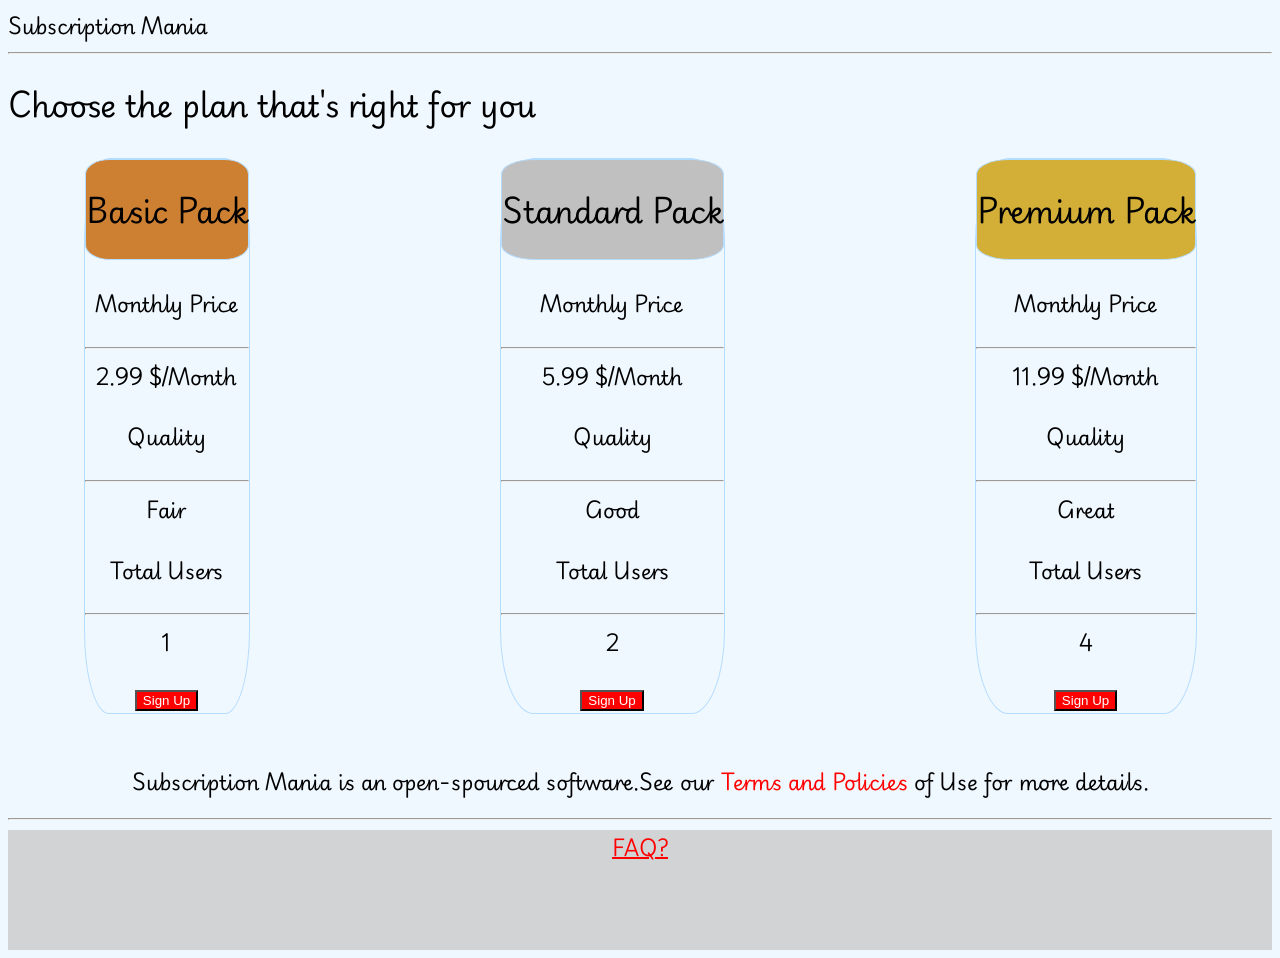
<file: PricingTable/index.html>
<!DOCTYPE html>
<html lang="en">
<head>
    <meta charset="UTF-8">
    <meta name="viewport" content="width=device-width, initial-scale=1.0">
    <title>Choose Your Plan</title>
    <link rel="stylesheet" href="style.css">
    <link href="https://fonts.googleapis.com/css2?family=Playwrite+GB+S" rel="stylesheet">
</head>
<body>

    <header>
        <strong>
            Subscription Mania
        </strong>
    </header>
    <hr>

    <h2>Choose the plan that's right for you</h2>
    <div class="container">
        <div class="box">
            <div class="box" style="background-color: #CD7F32;">
                <h2>
                    Basic Pack
                </h2>
            </div>
            <p>
                <h4>Monthly Price</h4> <hr> 2.99 $/Month
                <h4>Quality</h4> <hr> Fair
                <h4>Total Users</h4> <hr> 1
            </p>
            
            <button type="button" style="background-color: red;">
                <a href="#" style="color: rgb(255, 255, 255);">Sign Up</a>
            </button>
        </div>

        <div class="box">
            <div class="box" style="background-color: #C0C0C0;">
                <h2>
                    Standard Pack
                </h2>
            </div>
            <p>
                <h4>Monthly Price</h4> <hr> 5.99 $/Month
                <h4>Quality</h4> <hr> Good
                <h4>Total Users</h4> <hr> 2
            </p>
            
            <button type="button" style="background-color: red;">
                <a href="#" style="color:white">
                    Sign Up
                </a>
            </button>
        </div>

        <div class="box">
            <div class="box" style="background-color: #D4AF37;">
                <h2>
                    Premium Pack
                </h2>
            </div>
            <p>
                <h4>Monthly Price</h4> <hr> 11.99 $/Month
                <h4>Quality</h4> <hr> Great
                <h4>Total Users</h4> <hr> 4
            </p>
            
            <button type="button" style="background-color: red;">
                <a href="#" style="color: rgb(255, 255, 255);">
                    Sign Up
                </a>
            </button>
        </div>
    </div>

    <p class="terms">Subscription Mania is an open-spourced software.See our 
        <a href="https://creativecommons.org/policies">
            Terms and Policies
        </a> 
        of Use for more details.
    </p>

    <hr>

    <div>
        <footer style="background-color: rgba(203, 203, 203, 0.817); height: 120px; text-align: center">
            <a href="https://help.netflix.com/en/node/412" style="text-decoration:underline;">
                FAQ?
            </a>
        </footer>
    </div>
</body>
</html>
</file>
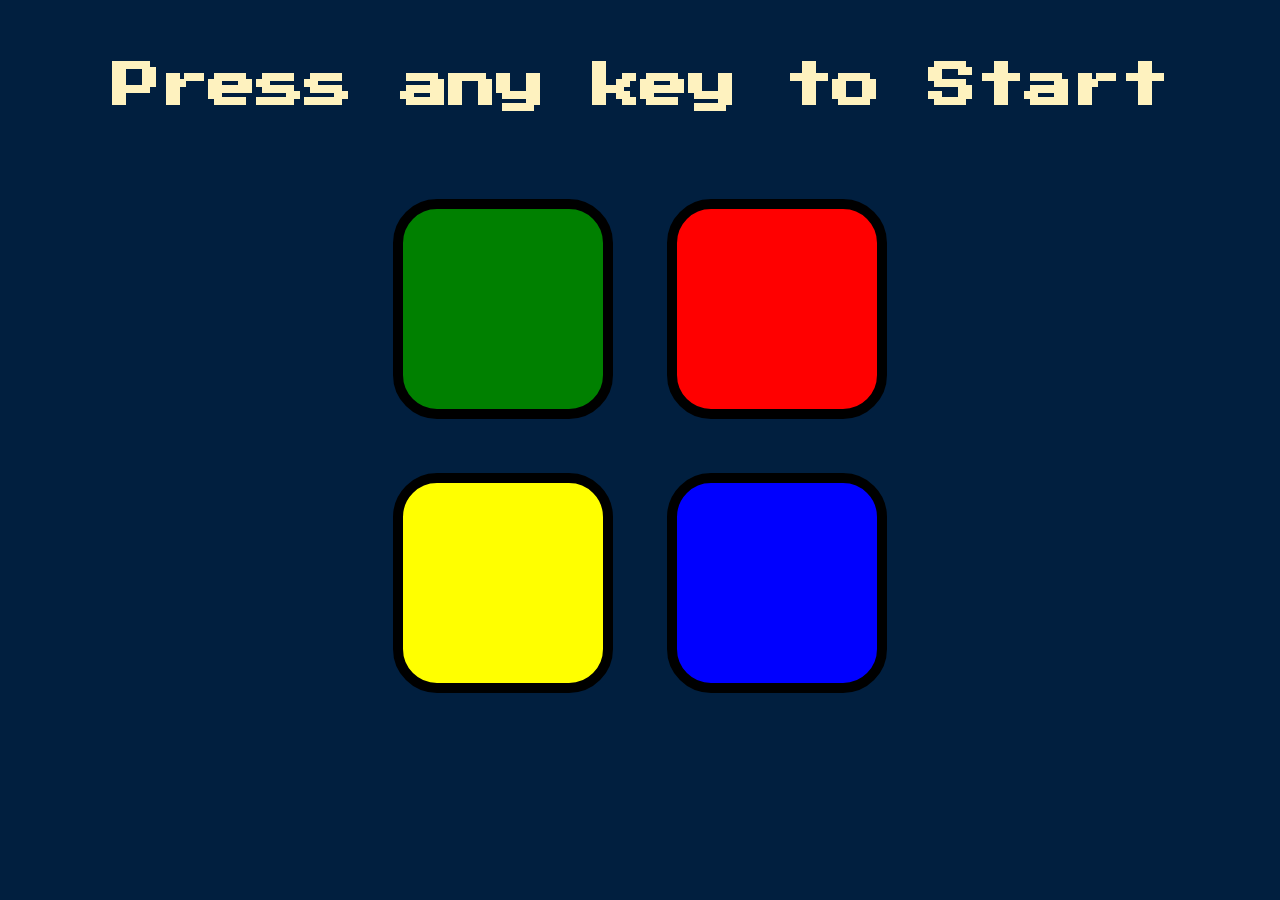
<file: TheSimonGame/index.html>
<!doctype html>
<html lang="en" dir="ltr">
  <head>
    <meta charset="utf-8" />
    <title>The Simon Game</title>
    <link rel="stylesheet" href="styles.css" />
    <link
      href="https://fonts.googleapis.com/css?family=Press+Start+2P"
      rel="stylesheet"
    />
    <script src="https://ajax.googleapis.com/ajax/libs/jquery/3.7.1/jquery.min.js"></script>
    <script src="game_logic.js" defer></script>
  </head>
  <body>
    
    <h1 id="level-title">Press any key to Start</h1>

    <div class="container">
      <div class="row">
        <div type="button" id="green" class="btn green"></div>

        <div type="button" id="red" class="btn red"></div>
      </div>

      <div class="row">
        <div type="button" id="yellow" class="btn yellow"></div>

        <div type="button" id="blue" class="btn blue"></div>
      </div>
    </div>

  </body>
</html>
</file>
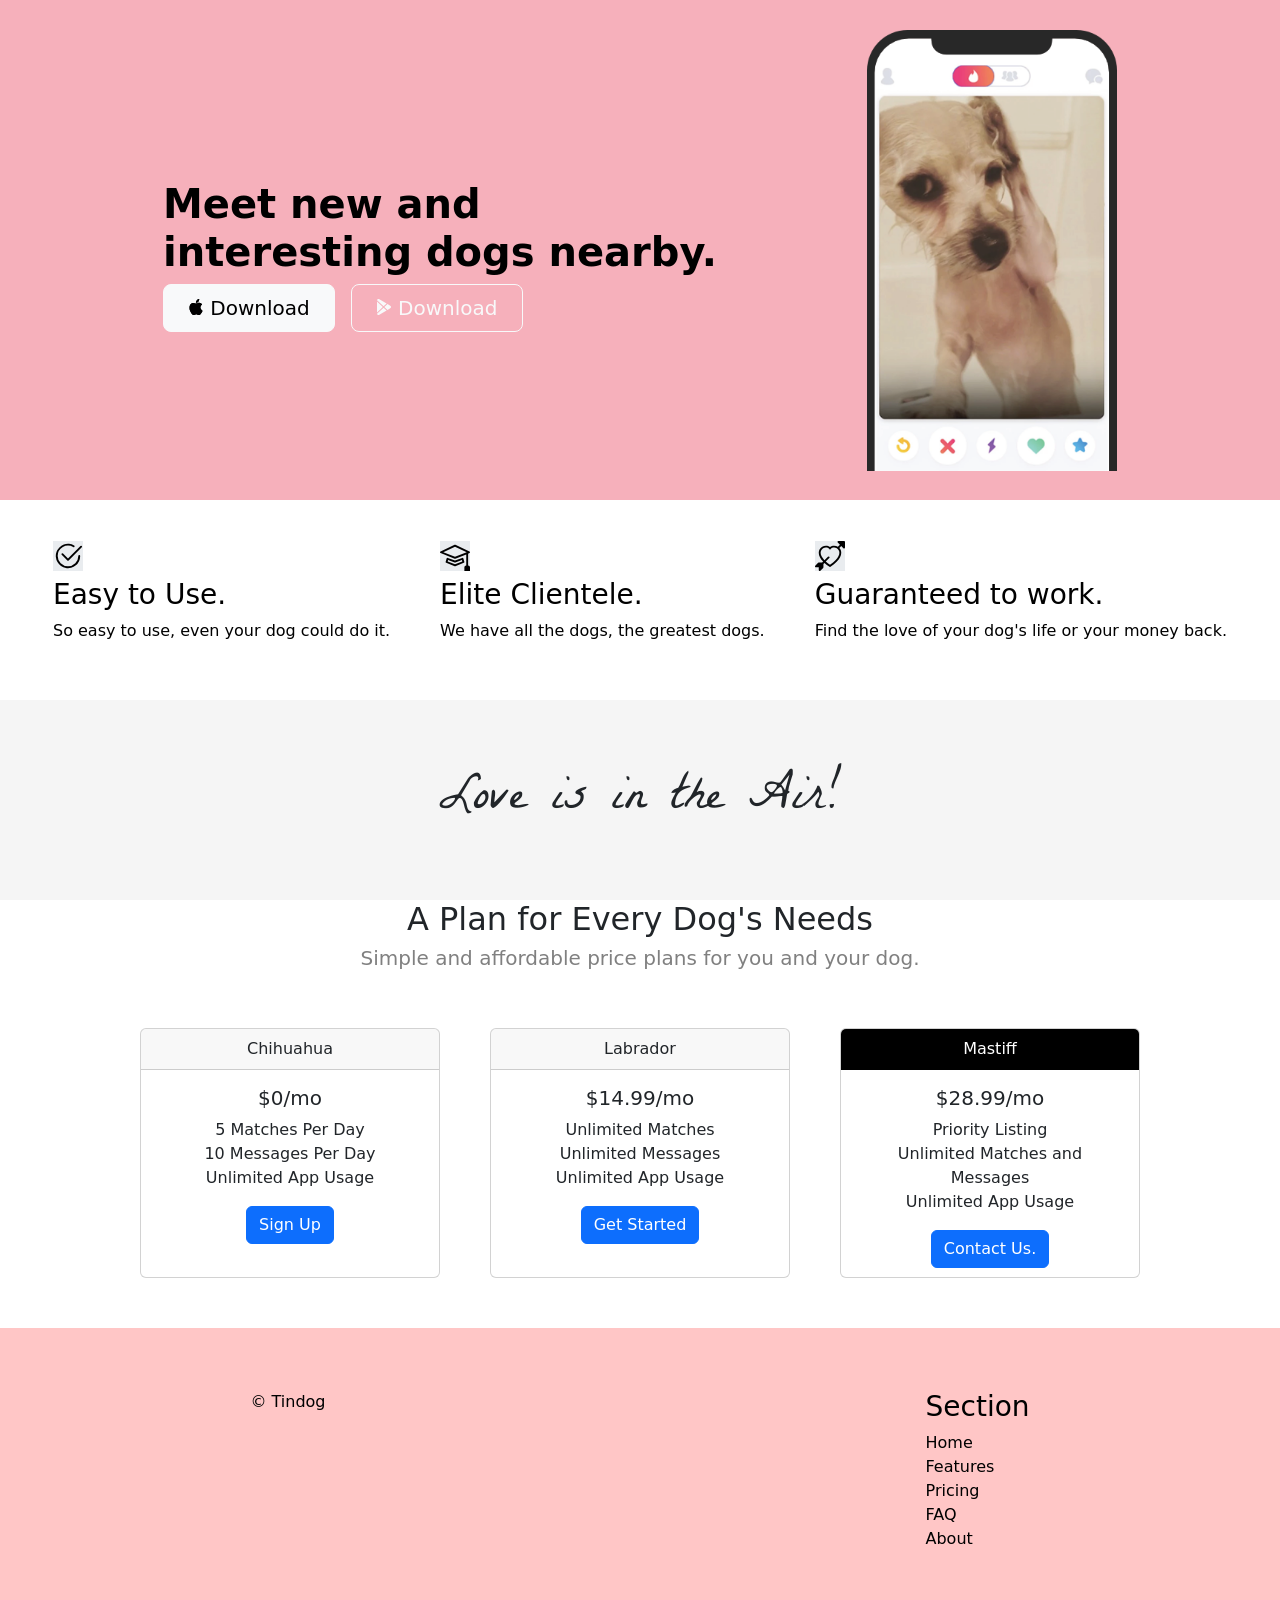
<file: Tindog Website/index.html>
<!DOCTYPE html>
<html lang="en">
<head>
    <meta charset="UTF-8">
    <meta name="viewport" content="width=device-width, initial-scale=1.0">
    <title>Tindog Website.</title>
    <link rel="stylesheet" href="style.css">
    <link href="https://cdn.jsdelivr.net/npm/bootstrap@5.3.8/dist/css/bootstrap.min.css" rel="stylesheet" integrity="sha384-sRIl4kxILFvY47J16cr9ZwB07vP4J8+LH7qKQnuqkuIAvNWLzeN8tE5YBujZqJLB" crossorigin="anonymous">
    <link rel="preconnect" href="https://fonts.googleapis.com">
    <link rel="preconnect" href="https://fonts.gstatic.com" crossorigin>
    <link href="https://fonts.googleapis.com/css2?family=La+Belle+Aurore&display=swap" rel="stylesheet">    
</head>
<body>

    <div class="section-heading">
        <div style="position:relative; top:150px">
            <h1>
                <strong>
                    Meet new and
                    <br> interesting dogs nearby.
                </strong>
            </h1>
            <div class="d-grid gap-2 d-md-flex justify-content-md-start">
                <button type="button" class="btn btn-light btn-lg px-4 me-md-2">
                    <svg xmlns="http://www.w3.org/2000/svg" width="16" height="16" fill="currentColor" class="bi bi-apple mb-1" viewBox="0 0 16 16">
                        <path d="M11.182.008C11.148-.03 9.923.023 8.857 1.18c-1.066 1.156-.902 2.482-.878 2.516.024.034 1.52.087 2.475-1.258.955-1.345.762-2.391.728-2.43Zm3.314 11.733c-.048-.096-2.325-1.234-2.113-3.422.212-2.189 1.675-2.789 1.698-2.854.023-.065-.597-.79-1.254-1.157a3.692 3.692 0 0 0-1.563-.434c-.108-.003-.483-.095-1.254.116-.508.139-1.653.589-1.968.607-.316.018-1.256-.522-2.267-.665-.647-.125-1.333.131-1.824.328-.49.196-1.422.754-2.074 2.237-.652 1.482-.311 3.83-.067 4.56.244.729.625 1.924 1.273 2.796.576.984 1.34 1.667 1.659 1.899.319.232 1.219.386 1.843.067.502-.308 1.408-.485 1.766-.472.357.013 1.061.154 1.782.539.571.197 1.111.115 1.652-.105.541-.221 1.324-1.059 2.238-2.758.347-.79.505-1.217.473-1.282Z" />
                        <path d="M11.182.008C11.148-.03 9.923.023 8.857 1.18c-1.066 1.156-.902 2.482-.878 2.516.024.034 1.52.087 2.475-1.258.955-1.345.762-2.391.728-2.43Zm3.314 11.733c-.048-.096-2.325-1.234-2.113-3.422.212-2.189 1.675-2.789 1.698-2.854.023-.065-.597-.79-1.254-1.157a3.692 3.692 0 0 0-1.563-.434c-.108-.003-.483-.095-1.254.116-.508.139-1.653.589-1.968.607-.316.018-1.256-.522-2.267-.665-.647-.125-1.333.131-1.824.328-.49.196-1.422.754-2.074 2.237-.652 1.482-.311 3.83-.067 4.56.244.729.625 1.924 1.273 2.796.576.984 1.34 1.667 1.659 1.899.319.232 1.219.386 1.843.067.502-.308 1.408-.485 1.766-.472.357.013 1.061.154 1.782.539.571.197 1.111.115 1.652-.105.541-.221 1.324-1.059 2.238-2.758.347-.79.505-1.217.473-1.282Z" />
                    </svg> Download
                </button>
                <button type="button" class="btn btn-outline-light btn-lg px-4">
                    <svg xmlns="http://www.w3.org/2000/svg" width="16" height="16" fill="currentColor" class="bi bi-google-play mb-1" viewBox="0 0 16 16">
                        <path d="M14.222 9.374c1.037-.61 1.037-2.137 0-2.748L11.528 5.04 8.32 8l3.207 2.96 2.694-1.586Zm-3.595 2.116L7.583 8.68 1.03 14.73c.201 1.029 1.36 1.61 2.303 1.055l7.294-4.295ZM1 13.396V2.603L6.846 8 1 13.396ZM1.03 1.27l6.553 6.05 3.044-2.81L3.333.215C2.39-.341 1.231.24 1.03 1.27Z" />
                    </svg> Download
                </button>
          </div>
        </div>

        <div>
            <img src="img/iphone.png" style="width:250px; height:441px" alt="TinDog">
        </div>
    </div>

    <div class="section-features">
        <div>
            <div class="icon-square text-body-emphasis bg-body-secondary d-inline-flex align-items-center justify-content-center fs-4 flex-shrink-0 me-3">
                <svg xmlns="http://www.w3.org/2000/svg" height="30" fill="currentColor" class="bi bi-check2-circle" viewBox="0 0 16 16">
                <path d="M2.5 8a5.5 5.5 0 0 1 8.25-4.764.5.5 0 0 0 .5-.866A6.5 6.5 0 1 0 14.5 8a.5.5 0 0 0-1 0 5.5 5.5 0 1 1-11 0z" />
                <path d="M15.354 3.354a.5.5 0 0 0-.708-.708L8 9.293 5.354 6.646a.5.5 0 1 0-.708.708l3 3a.5.5 0 0 0 .708 0l7-7z" />
                </svg>
            </div>
            <h3>Easy to Use.</h3>
            <p>So easy to use, even your dog could do it.</p>
        </div>

        <div>
            <div class="icon-square text-body-emphasis bg-body-secondary d-inline-flex align-items-center justify-content-center fs-4 flex-shrink-0 me-3">
                <svg xmlns="http://www.w3.org/2000/svg" height="30" fill="currentColor" class="bi bi-mortarboard" viewBox="0 0 16 16">
                <path d="M8.211 2.047a.5.5 0 0 0-.422 0l-7.5 3.5a.5.5 0 0 0 .025.917l7.5 3a.5.5 0 0 0 .372 0L14 7.14V13a1 1 0 0 0-1 1v2h3v-2a1 1 0 0 0-1-1V6.739l.686-.275a.5.5 0 0 0 .025-.917l-7.5-3.5ZM8 8.46 1.758 5.965 8 3.052l6.242 2.913L8 8.46Z" />
                <path d="M4.176 9.032a.5.5 0 0 0-.656.327l-.5 1.7a.5.5 0 0 0 .294.605l4.5 1.8a.5.5 0 0 0 .372 0l4.5-1.8a.5.5 0 0 0 .294-.605l-.5-1.7a.5.5 0 0 0-.656-.327L8 10.466 4.176 9.032Zm-.068 1.873.22-.748 3.496 1.311a.5.5 0 0 0 .352 0l3.496-1.311.22.748L8 12.46l-3.892-1.556Z" />
                </svg>
            </div>
            <h3>Elite Clientele.</h3>
            <p>We have all the dogs, the greatest dogs.</p>
        </div>

        <div>
            <div class="icon-square text-body-emphasis bg-body-secondary d-inline-flex align-items-center justify-content-center fs-4 flex-shrink-0 me-3">
                <svg xmlns="http://www.w3.org/2000/svg" height="30" fill="currentColor" class="bi bi-arrow-through-heart" viewBox="0 0 16 16">
                <path fill-rule="evenodd" d="M2.854 15.854A.5.5 0 0 1 2 15.5V14H.5a.5.5 0 0 1-.354-.854l1.5-1.5A.5.5 0 0 1 2 11.5h1.793l.53-.53c-.771-.802-1.328-1.58-1.704-2.32-.798-1.575-.775-2.996-.213-4.092C3.426 2.565 6.18 1.809 8 3.233c1.25-.98 2.944-.928 4.212-.152L13.292 2 12.147.854A.5.5 0 0 1 12.5 0h3a.5.5 0 0 1 .5.5v3a.5.5 0 0 1-.854.354L14 2.707l-1.006 1.006c.236.248.44.531.6.845.562 1.096.585 2.517-.213 4.092-.793 1.563-2.395 3.288-5.105 5.08L8 13.912l-.276-.182a21.86 21.86 0 0 1-2.685-2.062l-.539.54V14a.5.5 0 0 1-.146.354l-1.5 1.5Zm2.893-4.894A20.419 20.419 0 0 0 8 12.71c2.456-1.666 3.827-3.207 4.489-4.512.679-1.34.607-2.42.215-3.185-.817-1.595-3.087-2.054-4.346-.761L8 4.62l-.358-.368c-1.259-1.293-3.53-.834-4.346.761-.392.766-.464 1.845.215 3.185.323.636.815 1.33 1.519 2.065l1.866-1.867a.5.5 0 1 1 .708.708L5.747 10.96Z" />
                </svg>
            </div>
            <h3>Guaranteed to work.</h3>
            <p>Find the love of your dog's life or your money back.</p>
        </div>
    </div>

    <div class="d-flex justify-content-center align-items-center section-review">
        Love is in the Air!
    </div>

    <div class="heading-part">
        <h2>A Plan for Every Dog's Needs</h2>
        <h5 style="color:grey">Simple and affordable price plans for you and your dog.</h5>
        <div class="section-pricing">
            <div class="card" style="height: 250px; width:300px">
                <div class="card-header">
                    Chihuahua
                </div>
                <div class="card-body">
                    <h5 class="card-title">$0/mo</h5>
                    <p class="card-text">5 Matches Per Day
                                        <br>10 Messages Per Day
                                        <br>Unlimited App Usage</p>
                    <a href="#" class="btn btn-primary">Sign Up</a>
                </div>
            </div>

            <div class="card" style="height: 250px; width:300px">
                <div class="card-header">
                    Labrador
                </div>
                <div class="card-body">
                    <h5 class="card-title">$14.99/mo</h5>
                    <p class="card-text">Unlimited Matches
                                        <br>Unlimited Messages
                                        <br>Unlimited App Usage</p>
                    <a href="#" class="btn btn-primary">Get Started</a>
                </div>
            </div>

            <div class="card" style="height: 250px; width:300px">
                <div class="card-header" style="background-color:black; color:white">
                    Mastiff
                </div>
                <div class="card-body">
                    <h5 class="card-title">$28.99/mo</h5>
                    <p class="card-text">Priority Listing
                                        <br>Unlimited Matches and Messages
                                        <br>Unlimited App Usage</p>
                    <a href="#" class="btn btn-primary">Contact Us.</a>
                </div>
            </div>
        </div>
    </div>

    <div class="section-footer">
        <div>
            © Tindog
        </div>

        <div>
            <h3>Section</h3>
            <p> 
                <a href="#" style="text-decoration:none; color:black">Home</a>
                <a href="#" style="text-decoration:none; color:black"><br> Features</a>
                <a href="#" style="text-decoration:none; color:black"><br> Pricing</a>
                <a href="#" style="text-decoration:none; color:black"><br> FAQ</a>
                <a href="#" style="text-decoration:none; color:black"><br> About</a>
            </p>
        </div>
    </div>

</body>
</html>
</file>
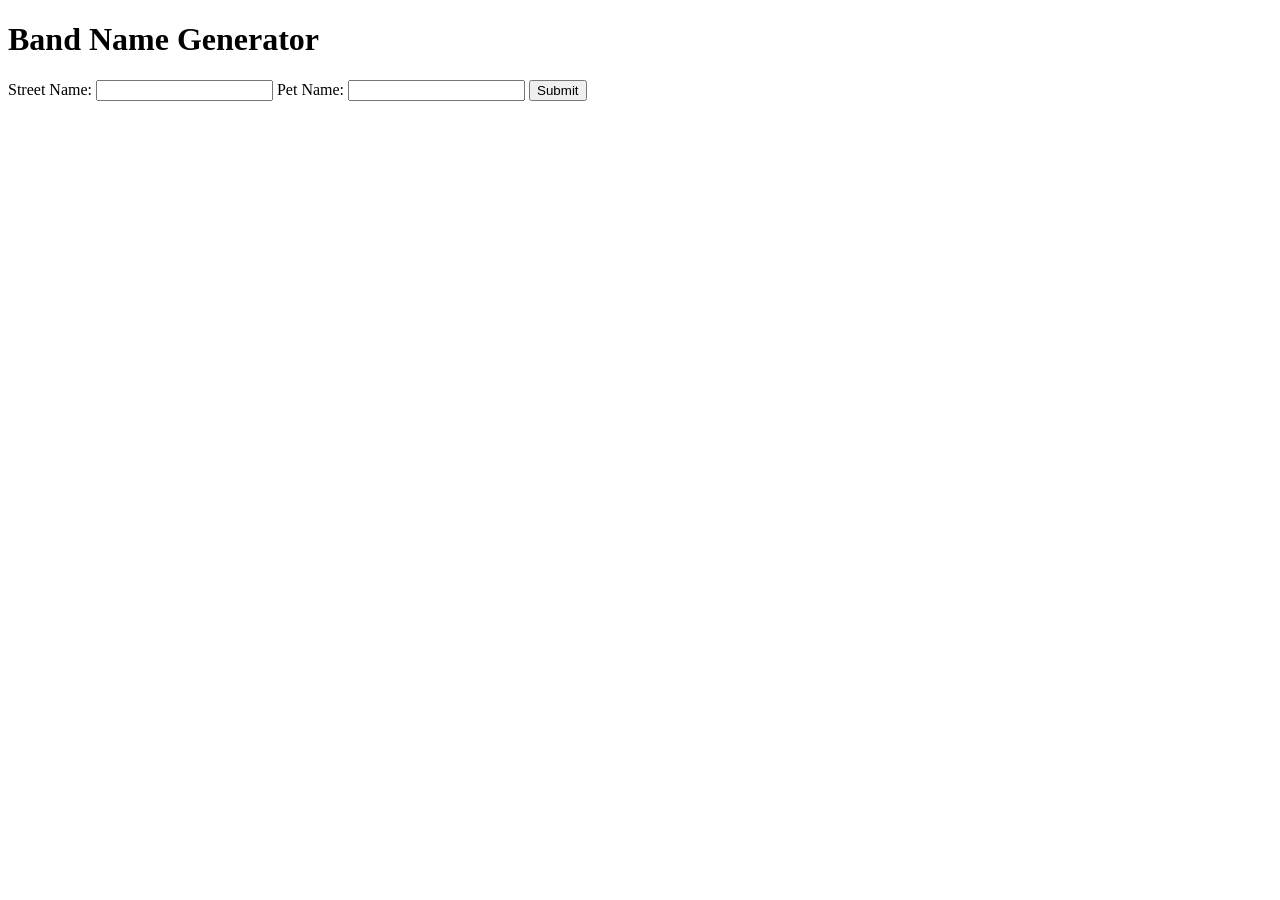
<file: BackEnd/3.4 Middleware/public/index.html>
<!DOCTYPE html>
<html lang="en">

<head>
  <meta charset="UTF-8">
  <meta name="viewport" content="width=device-width, initial-scale=1.0">
  <title>Band Name Generator</title>
</head>

<body>
  <h1>Band Name Generator</h1>
  <form action="/submit" method="POST">
    <label for="street">Street Name:</label>
    <input type="text" name="street" required>
    <label for="pet">Pet Name:</label>
    <input type="text" name="pet" required>
    <input type="submit" value="Submit">
  </form>
</body>

</html>
</file>
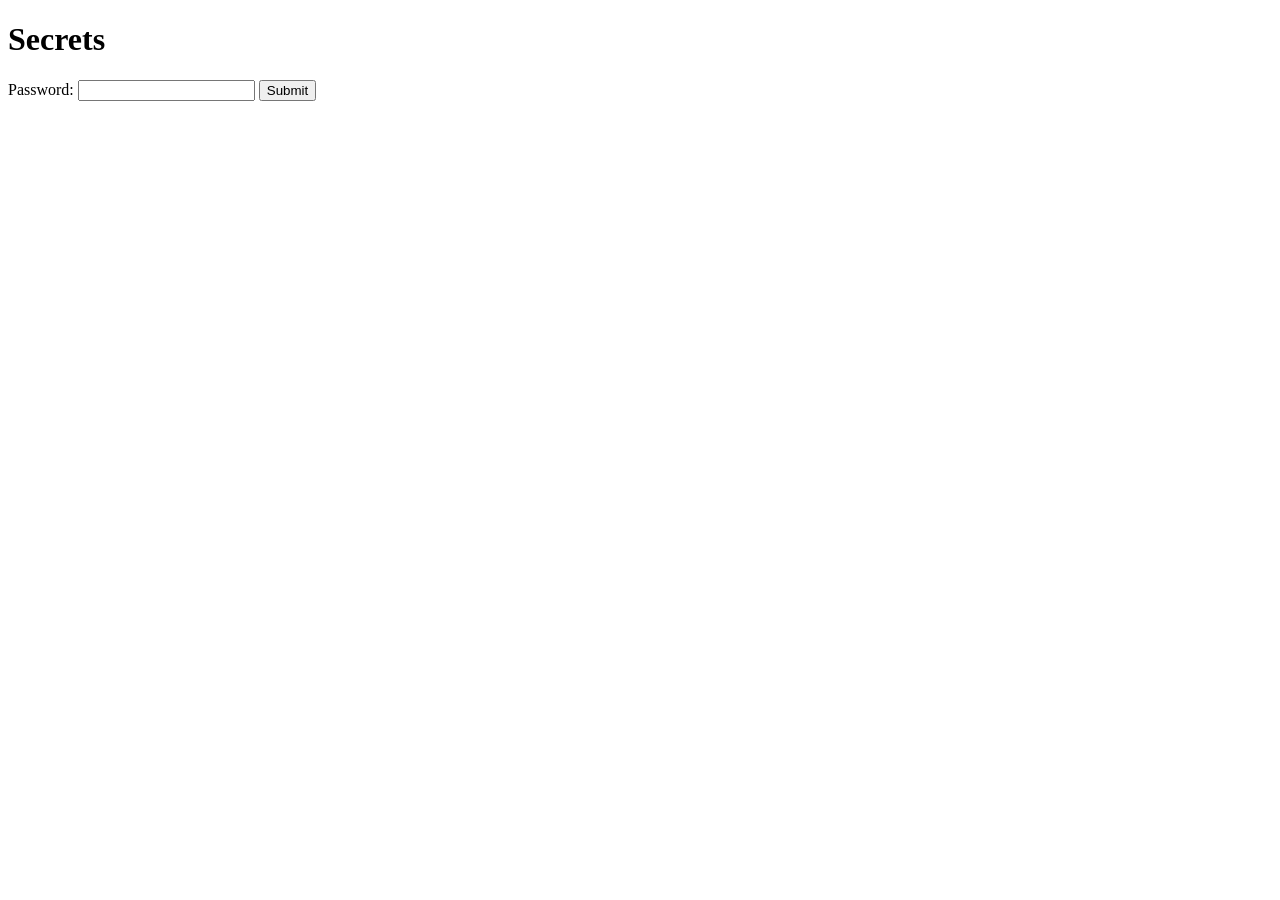
<file: BackEnd/3.5 Secrets Project/public/index.html>
<!DOCTYPE html>
<html>

<head>
  <title>Secrets</title>
</head>

<body>
  <h1>Secrets</h1>
  <form action="/check" method="POST">
    <label for="password">Password:</label>
    <input type="text" id="password" name="password" required>
    <input type="submit" value="Submit">
  </form>
</body>

</html>
</file>
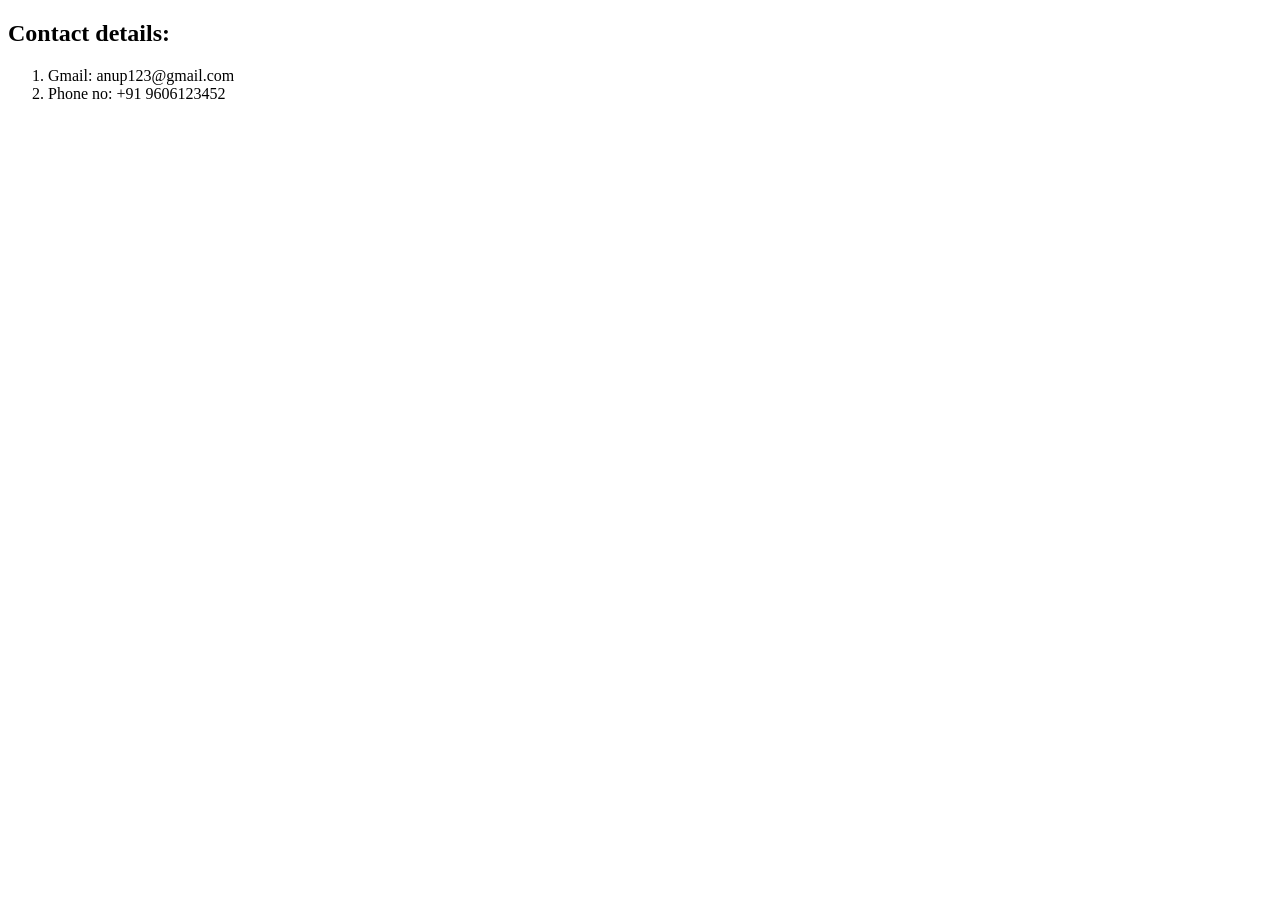
<file: CapstoneProject-01/contact.html>
<!DOCTYPE html>
<html lang="en">
<head>
    <meta charset="UTF-8">
    <meta name="viewport" content="width=device-width, initial-scale=1.0">
    <title>My Hobby</title>
</head>
<body>
    <h2>Contact details:</h2>
    <ol>
        <li>Gmail: anup123@gmail.com</li>
        <li>Phone no: +91 9606123452</li>
    </ol>
</body>
</html>
</file>
<file: PricingTable/style.css>
body {
    font-family:"Playwrite GB S", cursive;
    font-size: 20px;
    color: black;
    background-color: aliceblue;

}

.container {
    display: flex;
    flex-wrap: wrap;
    place-content: center;
    gap: 250px;
    text-align: center;
    padding: 5px;

}

.box {
    flex-direction: row;
    border: 1.5px solid #b4dcff;
    border-radius: 15%;

}

a {
    color: rgb(255, 0, 0);
    text-decoration: none;

}

.terms {
    text-align: center;
    padding-top: 25px;

}
</file>
<file: TheSimonGame/styles.css>
body {
  text-align: center;
  background-color: #011F3F;
}

#level-title {
  font-family: 'Press Start 2P', cursive;
  font-size: 3rem;
  margin:  5%;
  color: #FEF2BF;
}

.container {
  display: block;
  width: 50%;
  margin: auto;

}

.btn {
  margin: 25px;
  display: inline-block;
  height: 200px;
  width: 200px;
  border: 10px solid black;
  border-radius: 20%;
}

.game-over {
  background-color: red;
  opacity: 0.8;
}

.red {
  background-color: red;
}

.green {
  background-color: green;
}

.blue {
  background-color: blue;
}

.yellow {
  background-color: yellow;
}

.pressed {
  box-shadow: 0 0 20px white;
  background-color: grey;
}
</file>
<file: Tindog Website/style.css>
.section-heading {
    display:flex;
    flex-wrap:wrap;
    place-content:center;
    gap:150px;
    background-color: rgb(246, 176, 187);
    color: black;
    height: 500px;

}

.section-features {
    display:flex;
    flex-wrap:wrap;
    place-content:center;
    gap:50px;
    color: black;
    height: 200px;

}

.section-review {
    font-family:"La Belle Aurore", cursive;;
    font-size:50px; 
    background-color:rgba(243, 243, 243, 0.799); 
    height:200px;
}

.heading-part {
    text-align:center;

}

.section-pricing {
    display:flex;
    flex-wrap:wrap;
    place-content:center;
    gap:50px;
    color:black;
    height:350px;
    bottom: 1px;
    
}

.section-footer {
    display:flex;
    flex-wrap:wrap;
    place-content:center;
    gap:600px;
    background-color: rgba(255, 184, 184, 0.799);
    color: black;
    height: 300px;
    
}
</file>
